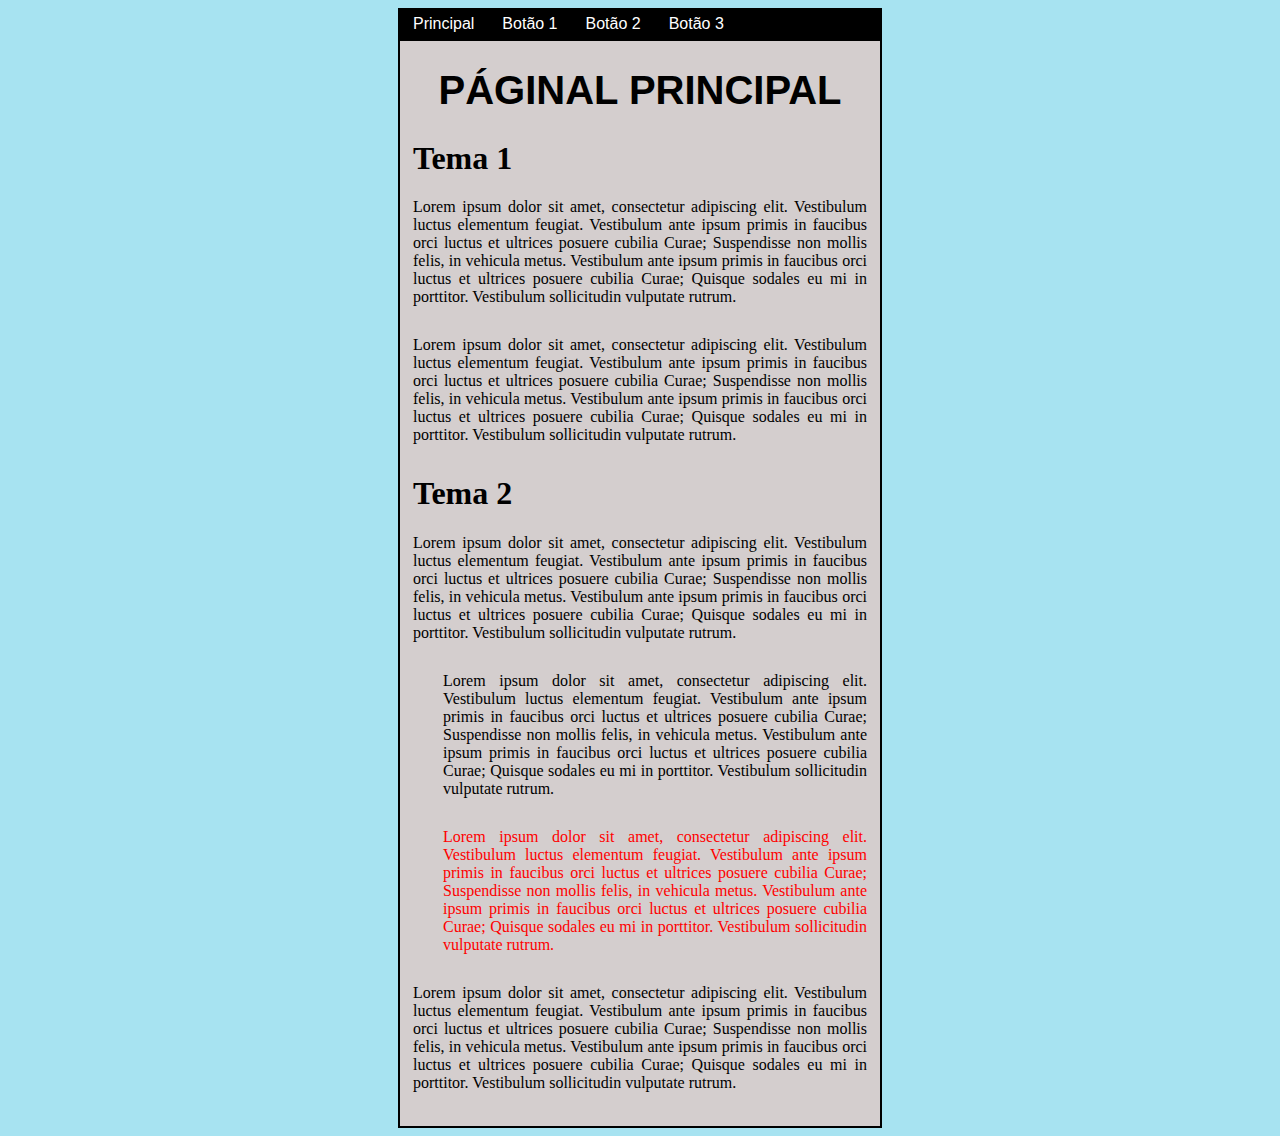
<file: ds122-css-assignment/index.html>
<!DOCTYPE html>
<html>
	<head>
		<link type="text/css" rel="stylesheet" href="css/estilo.css"/>
		<title>Result</title>
    <meta charset="utf-8" />
	</head>
	<body>
		<div id="container">
		  <div id="menu" class="preto">
		    <ul>
		      <li>Principal</li>
          <li>Botão 1</li>
          <li>Botão 2</li>
          <li>Botão 3</li>
		    </ul>
		  </div>
      <div id="header">
        <h1>Páginal Principal</h1>
      </div>
      <div id="content">
        <h1 class="subtitle">Tema 1</h1>
        <p>
          Lorem ipsum dolor sit amet, consectetur adipiscing elit. Vestibulum luctus elementum feugiat. Vestibulum ante ipsum primis in faucibus orci luctus et ultrices posuere cubilia Curae; Suspendisse non mollis felis, in vehicula metus. Vestibulum ante ipsum primis in faucibus orci luctus et ultrices posuere cubilia Curae; Quisque sodales eu mi in porttitor. Vestibulum sollicitudin vulputate rutrum.
        <p>
          Lorem ipsum dolor sit amet, consectetur adipiscing elit. Vestibulum luctus elementum feugiat. Vestibulum ante ipsum primis in faucibus orci luctus et ultrices posuere cubilia Curae; Suspendisse non mollis felis, in vehicula metus. Vestibulum ante ipsum primis in faucibus orci luctus et ultrices posuere cubilia Curae; Quisque sodales eu mi in porttitor. Vestibulum sollicitudin vulputate rutrum.
        </p>
        <h1 class="subtitle">Tema 2</h1>
        <p>
          Lorem ipsum dolor sit amet, consectetur adipiscing elit. Vestibulum luctus elementum feugiat. Vestibulum ante ipsum primis in faucibus orci luctus et ultrices posuere cubilia Curae; Suspendisse non mollis felis, in vehicula metus. Vestibulum ante ipsum primis in faucibus orci luctus et ultrices posuere cubilia Curae; Quisque sodales eu mi in porttitor. Vestibulum sollicitudin vulputate rutrum.
        </p>
        <div class="recuo">
          <p>
            Lorem ipsum dolor sit amet, consectetur adipiscing elit. Vestibulum luctus elementum feugiat. Vestibulum ante ipsum primis in faucibus orci luctus et ultrices posuere cubilia Curae; Suspendisse non mollis felis, in vehicula metus. Vestibulum ante ipsum primis in faucibus orci luctus et ultrices posuere cubilia Curae; Quisque sodales eu mi in porttitor. Vestibulum sollicitudin vulputate rutrum.
          </p>
          <p class="destaque">
            Lorem ipsum dolor sit amet, consectetur adipiscing elit. Vestibulum luctus elementum feugiat. Vestibulum ante ipsum primis in faucibus orci luctus et ultrices posuere cubilia Curae; Suspendisse non mollis felis, in vehicula metus. Vestibulum ante ipsum primis in faucibus orci luctus et ultrices posuere cubilia Curae; Quisque sodales eu mi in porttitor. Vestibulum sollicitudin vulputate rutrum.
          </p>
        </div>
        <p>
          Lorem ipsum dolor sit amet, consectetur adipiscing elit. Vestibulum luctus elementum feugiat. Vestibulum ante ipsum primis in faucibus orci luctus et ultrices posuere cubilia Curae; Suspendisse non mollis felis, in vehicula metus. Vestibulum ante ipsum primis in faucibus orci luctus et ultrices posuere cubilia Curae; Quisque sodales eu mi in porttitor. Vestibulum sollicitudin vulputate rutrum.
        </p>
      </div>
		</div>
	</body>
</html>
</file>
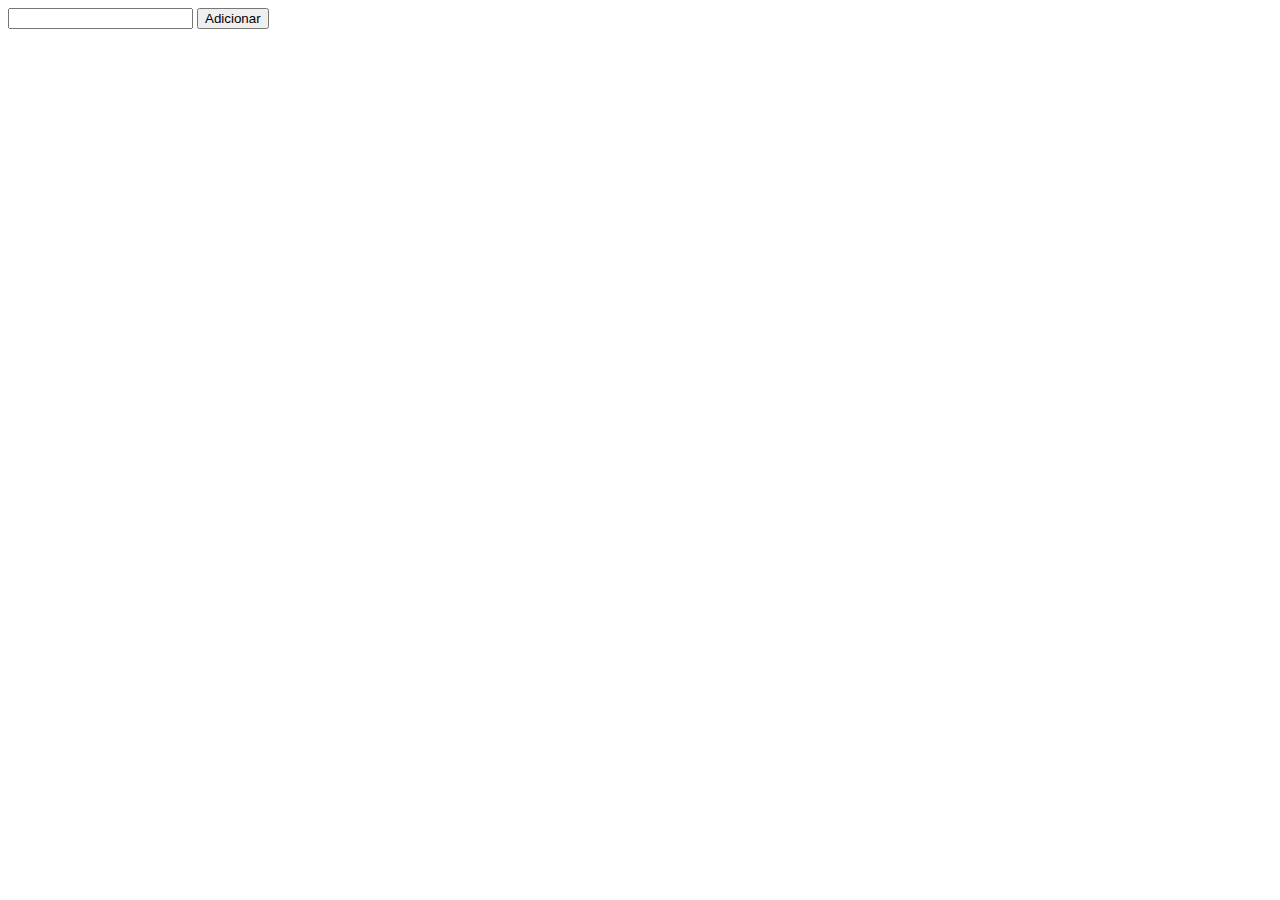
<file: ds122-dom-assignment/index.html>
<html>
<head>

</head>
<body>
    <input type='text' id='texto'>
    <input type='button' id="adicionar" value="Adicionar">
    <script src="js/exercicio.js"></script>
    <ul id='lista'></ul>
</body>
</html>
</file>
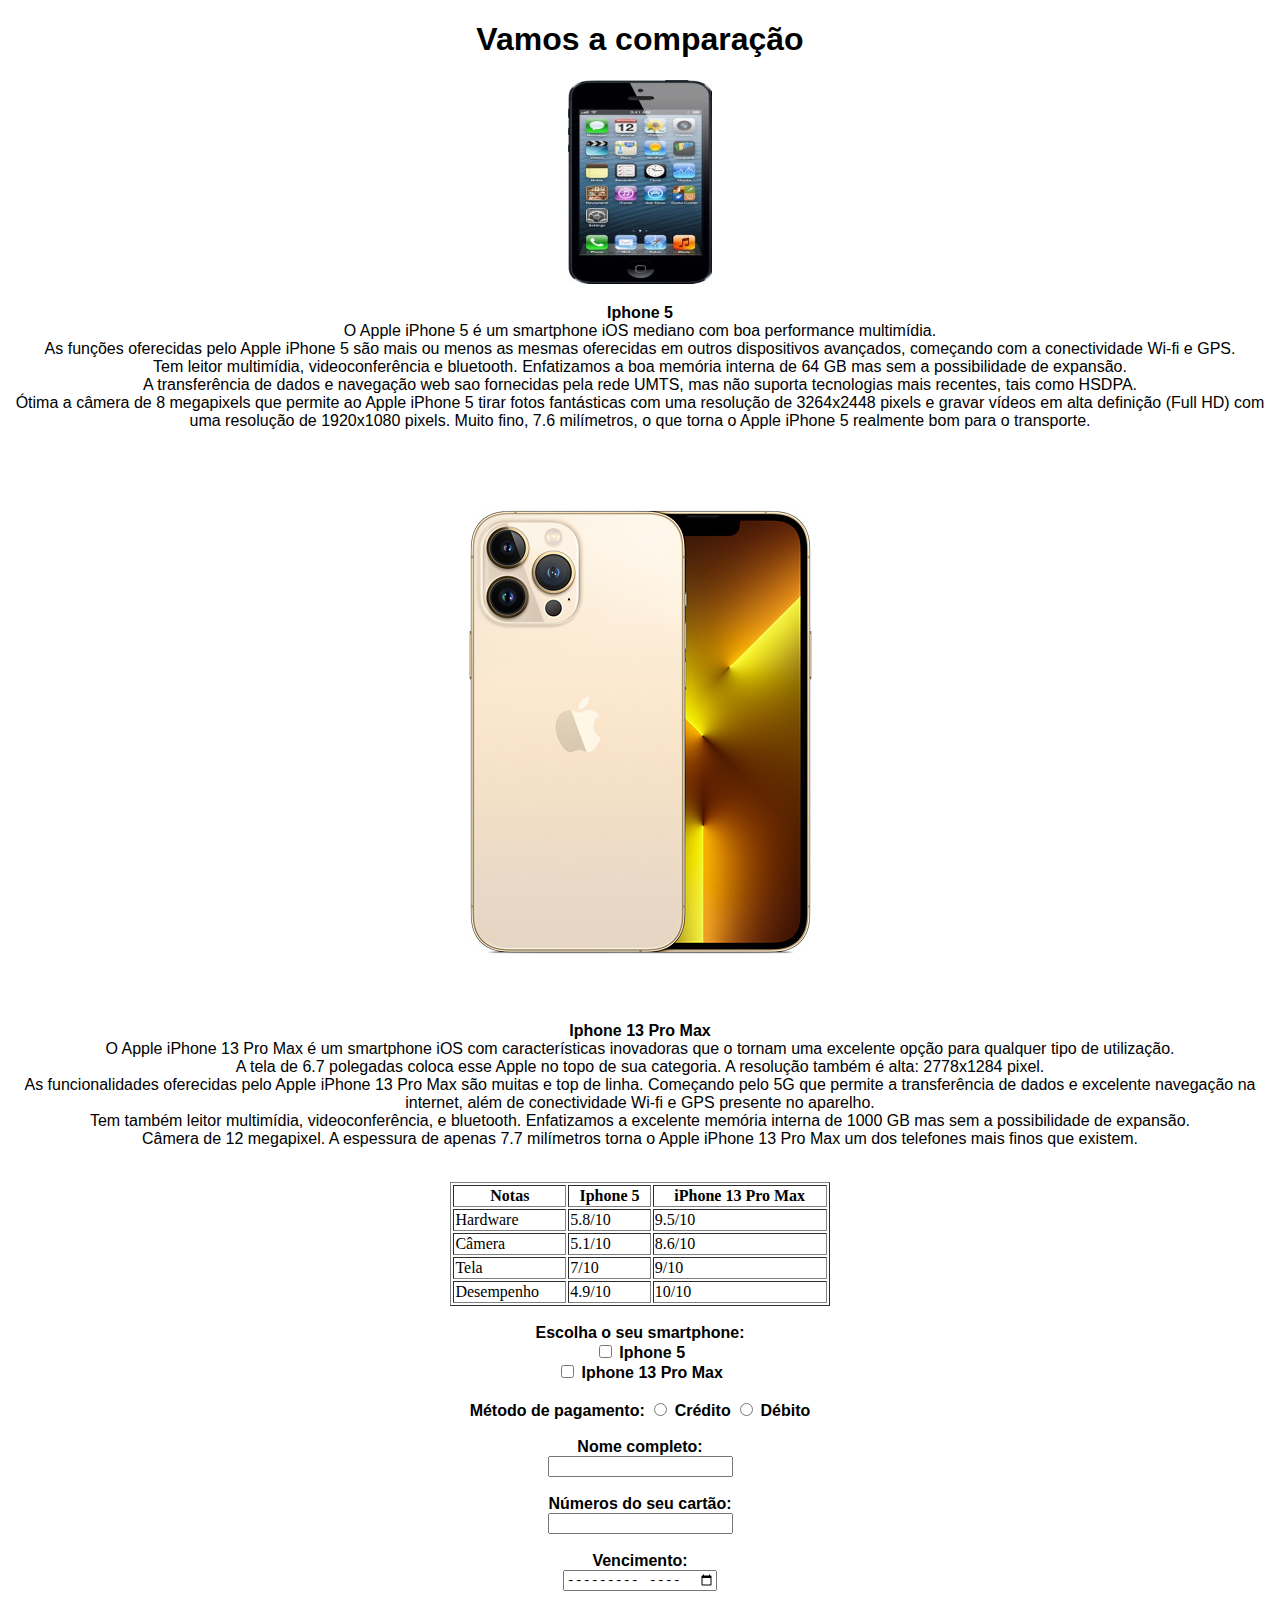
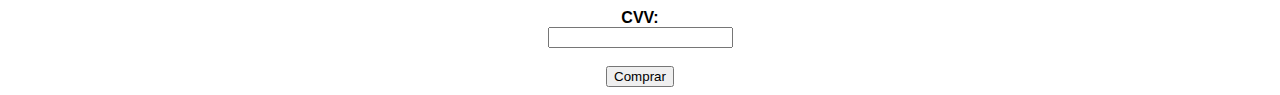
<file: ds122-html-store-assignment/index.html>
<!DOCTYPE html>
<html>
<head>
  <title>Comparando</title>
  <meta charset="utf-8">
</head>
<body>
<center>
  <h1 style="font-family: 'Segoe UI', Tahoma, Geneva, Verdana, sans-serif;">Vamos a comparação</h1>
  <img src="images/iphone5.jpg" alt="Iphone 5" style="width: 144px;height: 204px;">
  <p style="font-family: sans-serif;"> 
   <strong>Iphone 5</strong><br>
   O Apple iPhone 5 é um smartphone iOS mediano com boa performance multimídia.  <br>
   As funções oferecidas pelo Apple iPhone 5 são mais ou menos as mesmas oferecidas em outros dispositivos avançados, começando com a conectividade Wi-fi e GPS. <br>
   Tem leitor multimídia, videoconferência e bluetooth. Enfatizamos a boa memória interna de 64 GB mas sem a possibilidade de expansão. <br>
   A transferência de dados e navegação web sao fornecidas pela rede UMTS, mas não suporta tecnologias mais recentes, tais como HSDPA. <br>
   Ótima a câmera de 8 megapixels que permite ao Apple iPhone 5 tirar fotos fantásticas com uma resolução de 3264x2448 pixels e gravar vídeos em alta definição (Full HD) com uma resolução de 1920x1080 pixels. Muito fino, 7.6 milímetros, o que torna o Apple iPhone 5 realmente bom para o transporte.
  </p>
  <img src="images/iphone.jpg" alt="Iphone 13 Pro Max" style="width: 470px;height: 556px;">
  <p style="font-family: sans-serif;">
    <strong>Iphone 13 Pro Max</strong><br>
    O Apple iPhone 13 Pro Max é um smartphone iOS com características inovadoras que o tornam uma excelente opção para qualquer tipo de utilização. <br>
    A tela de 6.7 polegadas coloca esse Apple no topo de sua categoria. A resolução também é alta: 2778x1284 pixel. <br>
    As funcionalidades oferecidas pelo Apple iPhone 13 Pro Max são muitas e top de linha. Começando pelo 5G que permite a transferência de dados e excelente navegação na internet, além de conectividade Wi-fi e GPS presente no aparelho. <br>
    Tem também leitor multimídia, videoconferência, e bluetooth. Enfatizamos a excelente memória interna de 1000 GB mas sem a possibilidade de expansão. <br>
    Câmera de 12 megapixel. A espessura de apenas 7.7 milímetros torna o Apple iPhone 13 Pro Max um dos telefones mais finos que existem. <br>
  </p>
  <br>
  <table style="width:30%" border="1px">
    <tr>
      <th>Notas</th>
      <th>Iphone 5</th>
      <th>iPhone 13 Pro Max</th>
    </tr>
    <tr>
      <td>Hardware</td>
      <td>5.8/10</td>
      <td>9.5/10</td>
    </tr>
    <tr>
      <td>Câmera</td>
      <td>5.1/10</td>
      <td>8.6/10</td>
    </tr>
    <tr>
      <td>Tela</td>
      <td>7/10</td>
      <td>9/10</td>
    </tr>
    <tr>
      <td>Desempenho</td>
      <td>4.9/10</td>
      <td>10/10</td>
    </tr>
    </table>
    
    <br>

    <strong>
      <form style="font-family: sans-serif;">
        <label for="checkbox">Escolha o seu smartphone:</label> <br>
        <input type="checkbox" id="iphone5" name="iphone5" value="iphone5">
        <label for="iphone5">Iphone 5</label><br>
        <input type="checkbox" id="iPhone13" name="iPhone13" value="iPhone13">
        <label for="iPhone13">Iphone 13 Pro Max</label> <br>
        <br>
        <label for="pagamento">Método de pagamento:</label>
        <input type="radio" id="cartao" name="Cartão" value="Cartão">
        <label for="cartao">Crédito</label> 
        <input type="radio" id="cartaodeb" name="Cartãodeb" value="Cartãodeb">
        <label for="cartao">Débito</label> <br>
        <br>
        <label for="nomecompleto">Nome completo:</label><br>
        <input type="text" id="nomecompleto" name="nomecompleto"><br>
        <br>
        <label for="numcartao">Números do seu cartão:</label> <br>
        <input type="number" name="numcartao" id="numcartao"> <br>
        <br>
        <label for="venc">Vencimento:</label><br>
        <input type="month" name="venc" id="venc"><br>
        <br>
        <label for="cvv">CVV:</label><br>
        <input type="number" name="cvv" id="cvv"><br>
        <br>
        <button>Comprar</button>
      
      </form>
    </strong>





  
  
</center>

</body>
</html>
</file>
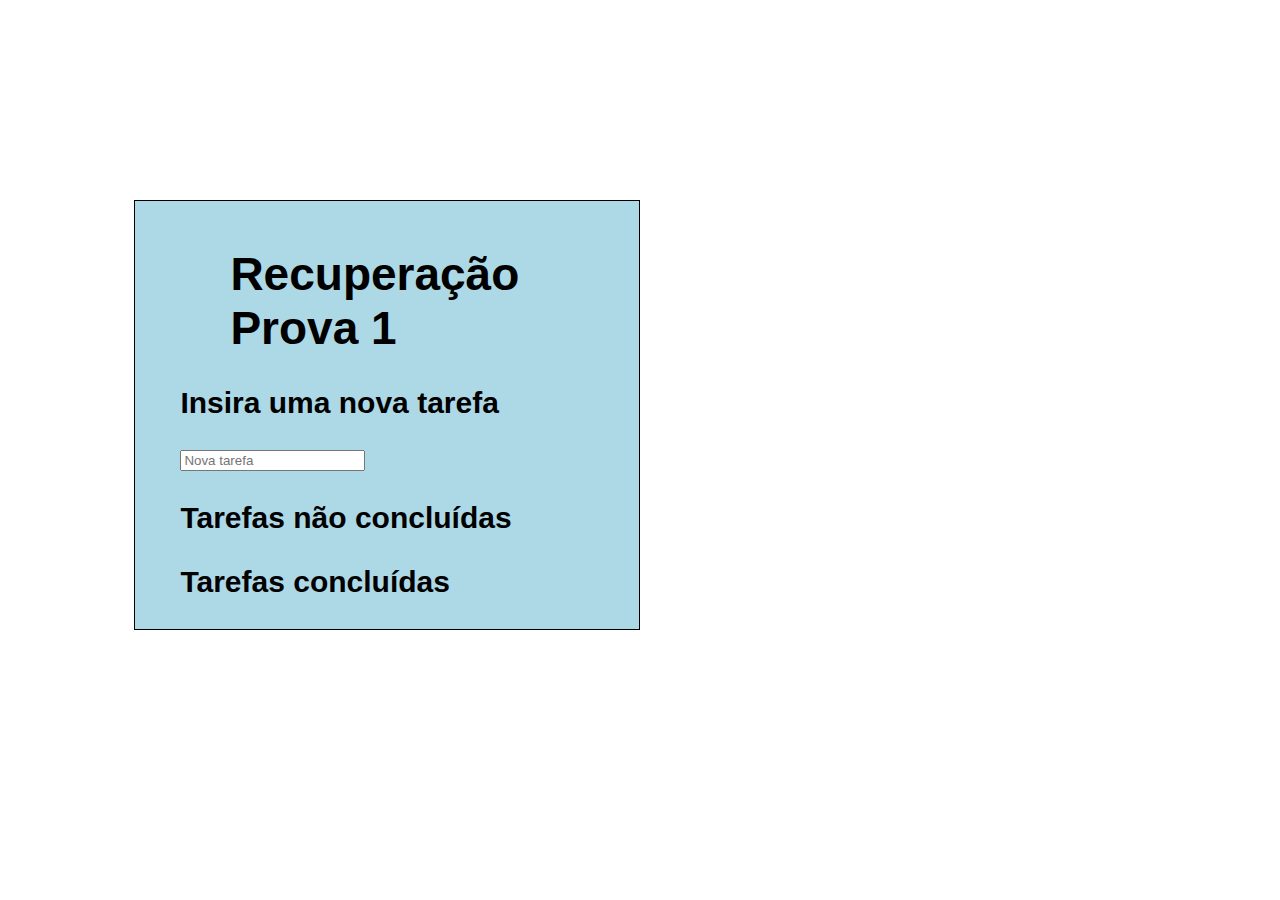
<file: ds122-jquery-assignment/index.html>
<!doctype html>
<html>
<head>
    <title>Exercício jQuery</title>
    <meta charset="utf-8">
    <link rel="stylesheet" href="css/css.css" type="text/css">
</head>
<body>
    <div class="box">
        <h1 class="titulo">Recuperação Prova 1</h1>
        <h3 class="text">Insira uma nova tarefa</h3>
    <form id="list-form">
    <input type='text' id='texto' placeholder="Nova tarefa">
    <input type='submit' id="adicionar">
    </form>
    <h3 class="text">Tarefas não concluídas</h3>
    <ul id='lista1'></ul>
    <h3 class="text">Tarefas concluídas</h3>
    <ul id='lista2'></ul>
    <script src="js/jquery-3.6.0.js"></script>
    <script src="js/exercicio.js"></script>
    </div>
</body>
</html>
</file>
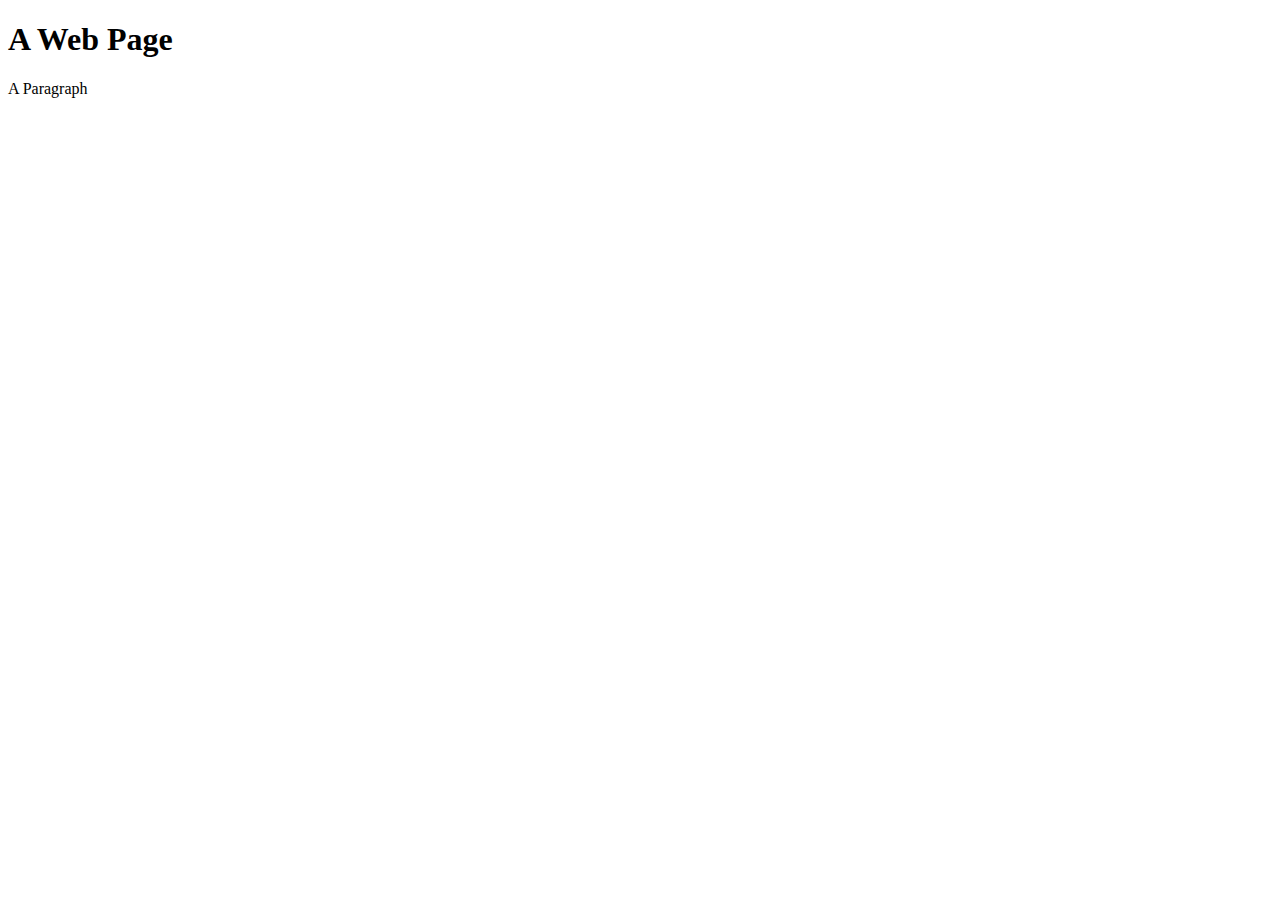
<file: ds122-js-exercises-assignment/index.html>
<!DOCTYPE html>
<html>
<head>
  <!-- TODO: Trocar o nome do arquivo abaixo! -->
  <script src="js/ex2.js"></script>
</head>

<body>
  <h1>A Web Page</h1>
  <p id="demo">A Paragraph</p>
</body>
</html>
</file>
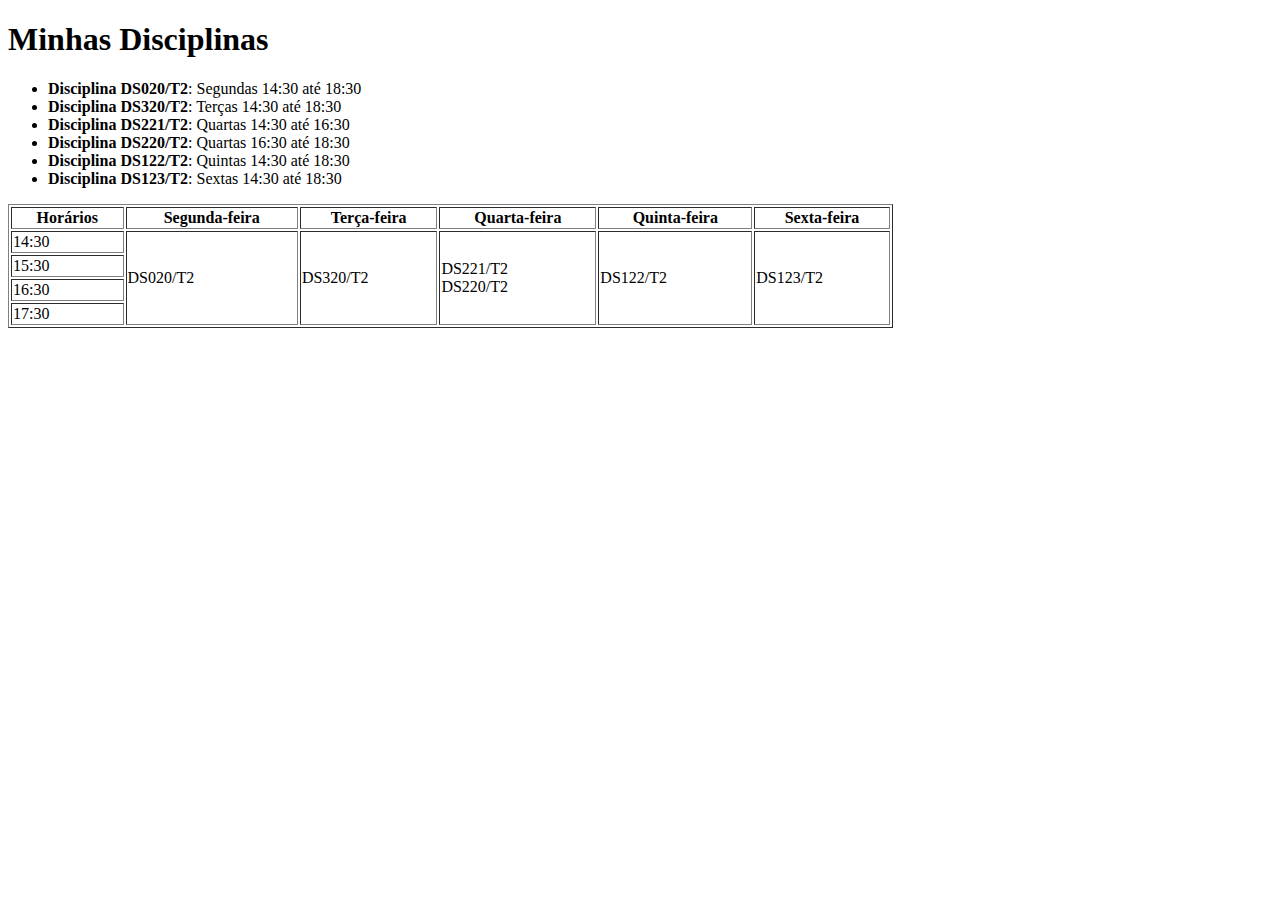
<file: ds122-html-tables-assignment/disciplinas.html>
<!DOCTYPE html>
<html>
<head>
<title>Disciplinas do Aluno Vinicius Ratzke Servelo</title>
</head>
<body>

<h1>Minhas Disciplinas</h1>

<ul>
  
  <li><strong>Disciplina DS020/T2</strong>: Segundas 14:30 até 18:30</li>
  <li><strong>Disciplina DS320/T2</strong>: Terças 14:30 até 18:30</li>
  <li><strong>Disciplina DS221/T2</strong>: Quartas 14:30 até 16:30</li>
  <li><strong>Disciplina DS220/T2</strong>: Quartas 16:30 até 18:30</li>
  <li><strong>Disciplina DS122/T2</strong>: Quintas 14:30 até 18:30</li>
  <li><strong>Disciplina DS123/T2</strong>: Sextas 14:30 até 18:30</li>
</ul>

<table style="width:70%" border="1px">
  <tr>
    <th>Horários</th>
    <th>Segunda-feira</th>
    <th>Terça-feira</th>
    <th>Quarta-feira</th>
    <th>Quinta-feira</th>
    <th>Sexta-feira</th>
    
  </tr>

  <tr>
    <td>14:30</td>
    <td rowspan="0"> DS020/T2 </td>
    <td rowspan="0"> DS320/T2 </td>
    <td rowspan="0"> DS221/T2 <br> DS220/T2 </td>
    <td rowspan="0"> DS122/T2 </td>
    <td rowspan="0"> DS123/T2 </td>

  </tr>
  <tr>
    <td>15:30</td>
  </tr>
  <tr>
    <td>16:30</td>
  </tr>
  <tr>
    <td>17:30</td>
  </tr> 

</table>
</body>
</html>
</file>
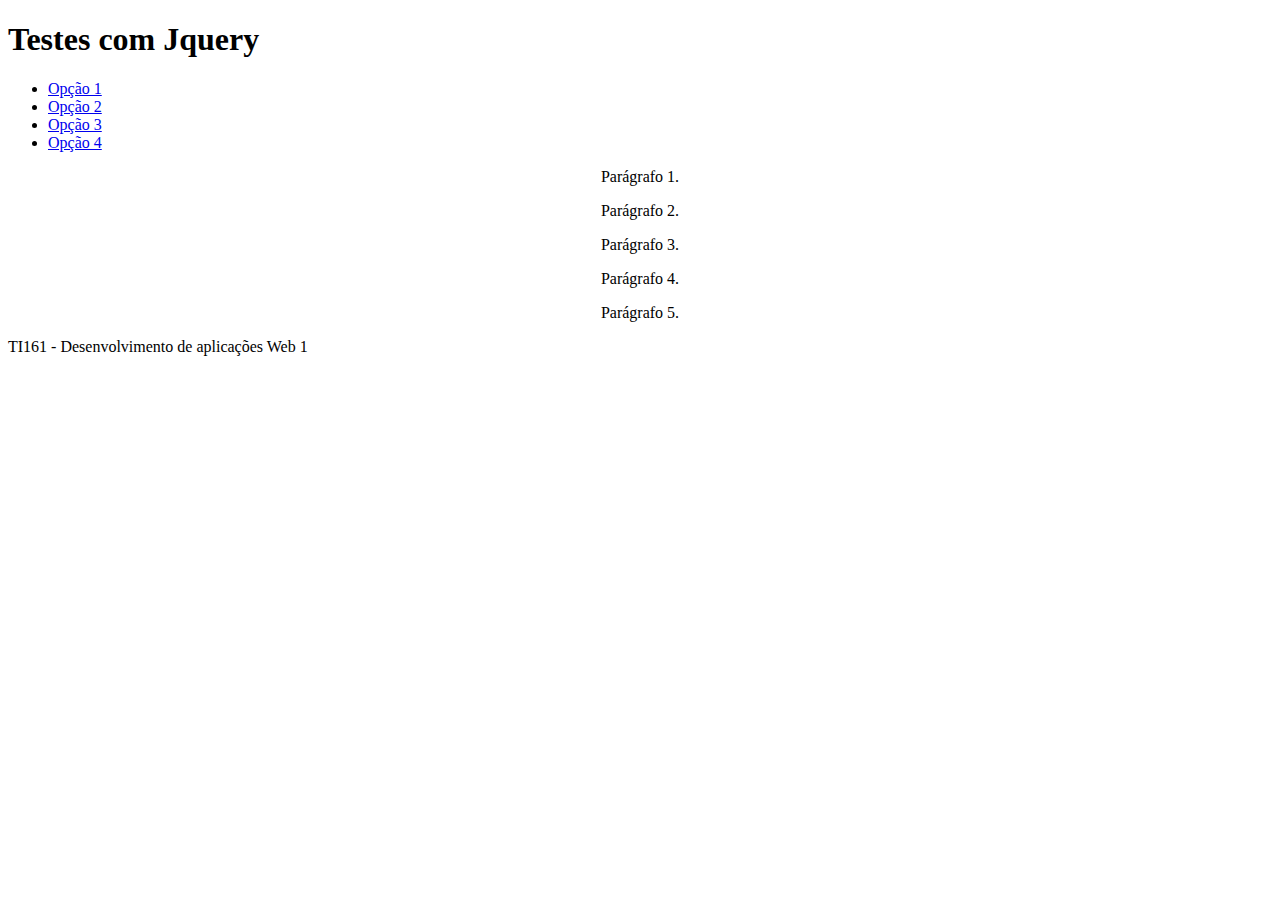
<file: ds122-jquery-example/exemplo_jquery_cdn.html>
<!DOCTYPE html>
<html>
  <head>
    <title>Exemplo Jquery com CDN</title>
    <!-- Utilizando um CDN (Content delivery network) -->
    <script src="https://ajax.googleapis.com/ajax/libs/jquery/3.1.1/jquery.min.js"></script>
    <script src="exemplo_jquery.js"></script>
  </head>

  <body>
    <header>
      <h1>Testes com Jquery</h1>
       <nav>
         <ul>
           <li><a href="#">Opção 1</a></li>
           <li><a href="#">Opção 2</a></li>
           <li><a href="#">Opção 3</a></li>
           <li><a href="#">Opção 4</a></li>
         </ul>
       </nav>
    </header>

    <section>
      <p>Parágrafo 1.</p>
      <p>Parágrafo 2.</p>
      <p>Parágrafo 3.</p>
      <p>Parágrafo 4.</p>
      <p>Parágrafo 5.</p>
    </section>

    <footer>
      <span>TI161 - Desenvolvimento de aplicações Web 1</span>
    </footer>
  </body>
</html>
</file>
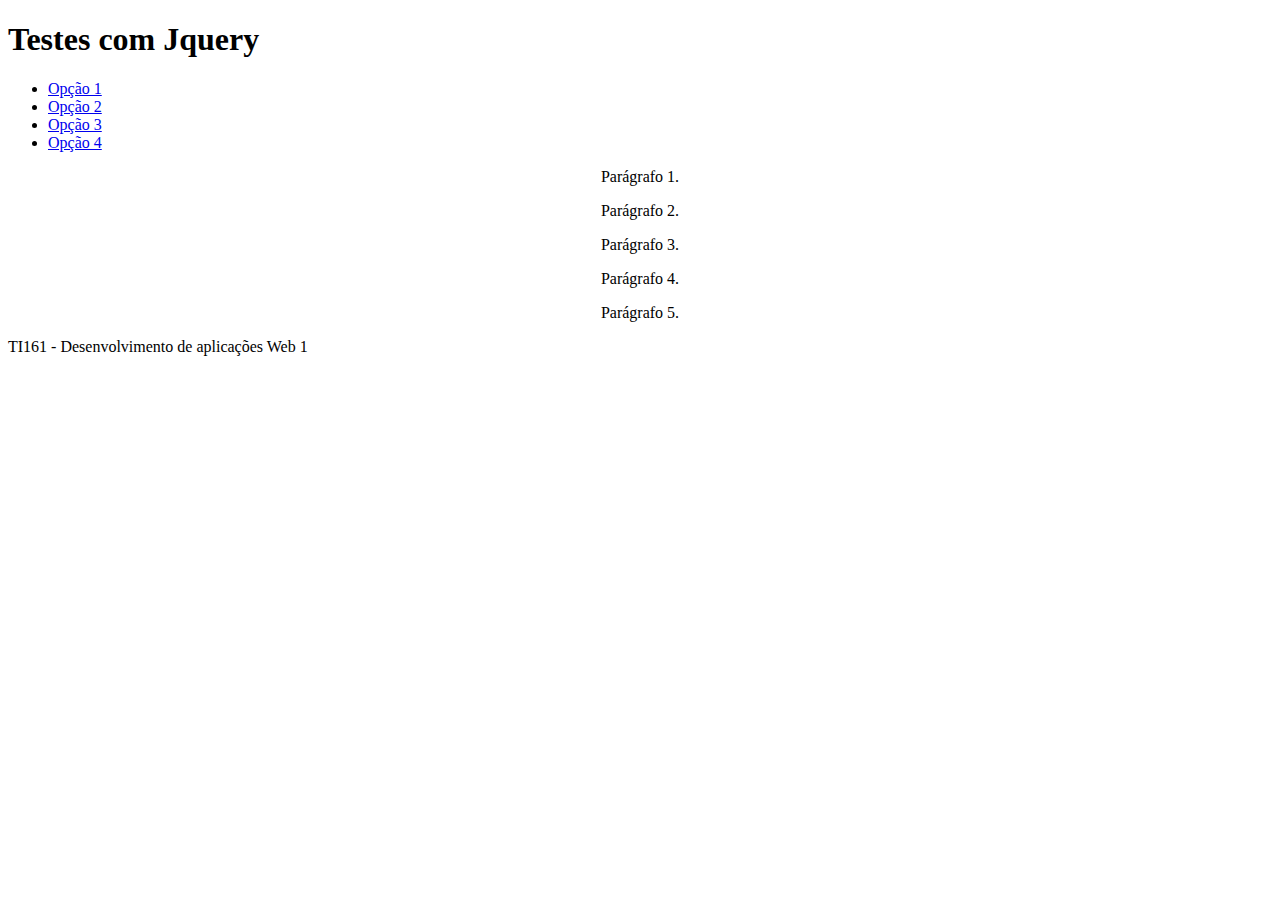
<file: ds122-jquery-example/exemplo_jquery_local.html>
<!DOCTYPE html>
<html>
  <head>
    <title>Exemplo Jquery com CDN</title>
    <!-- Utilizando um arquivo local da biblioteca jquery -->
    <script src="jquery-3.2.0.min.js"></script>
    <script src="exemplo_jquery.js"></script>
  </head>

  <body>
    <header>
      <h1>Testes com Jquery</h1>
       <nav>
         <ul>
           <li><a href="#">Opção 1</a></li>
           <li><a href="#">Opção 2</a></li>
           <li><a href="#">Opção 3</a></li>
           <li><a href="#">Opção 4</a></li>
         </ul>
       </nav>
    </header>

    <section>
      <p>Parágrafo 1.</p>
      <p>Parágrafo 2.</p>
      <p>Parágrafo 3.</p>
      <p>Parágrafo 4.</p>
      <p>Parágrafo 5.</p>
    </section>

    <footer>
      <span>TI161 - Desenvolvimento de aplicações Web 1</span>
    </footer>
  </body>
</html>
</file>
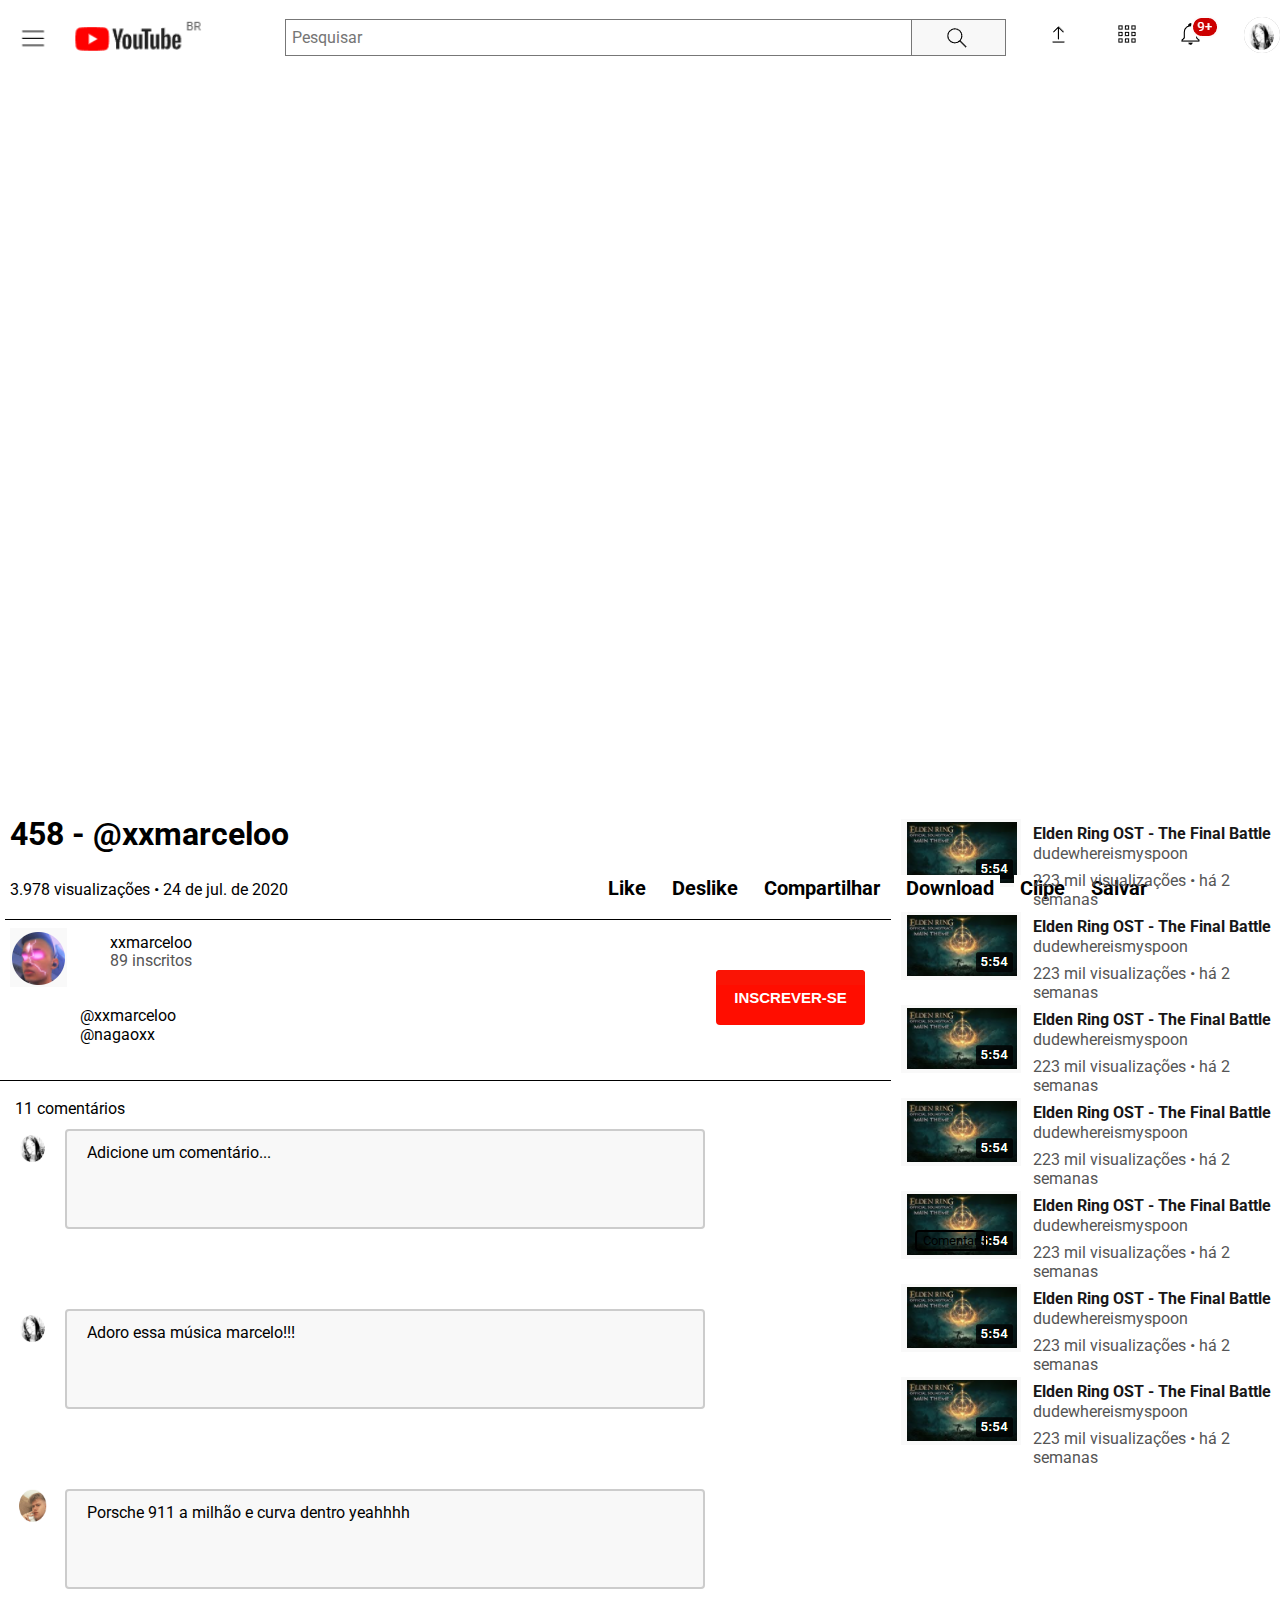
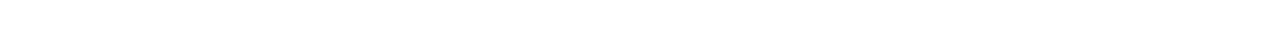
<file: ds122-youtube-assignment/ytb.html>
<!DOCTYPE html>
<html>
    
    <head>
        <title>458 - @xxmarceloo</title>
        <meta charset="utf-8">
        <link type="text/css" rel="stylesheet" href="css/estilo.css">
        <link rel="preconnect" href="https://fonts.gstatic.com">
        <link rel="stylesheet" href="https://fonts.googleapis.com/css2?family=Roboto&display=swap">
    </head>

    <body>
        <div class="header">
            <a href="https://www.youtube.com">
                <img src="img/logo-youtube.png" alt="logo do youtube" class="youtube-logo">
            </a>
            <form class="search-bar">
                <input type="search" class="search-input" placeholder="Pesquisar" aria-label="Pesquisar">
                <button type="submit" class="search-btn">
                    <img src="img/magnify.png">
                </button>
            </form>

        <div class="menu-icons">
            <a href="#">
                <img src="img/upload video.png" alt="upload video">
            </a>
            <a href="#">
                <img src="img/apps.png" alt="apps">
            </a>
            <a href="#">
                <img src="img/notifi.png" alt="notificações">
            </a>
            <a href="#">
                <img class="menu-channel-icon" src="img/canal.png" alt="Seu canal">
            </a>
        </div>
        </div>

        <div class="content">
            <div class="video-principal">
                <iframe width="100%" height="800" src="https://www.youtube.com/embed/zsVrY_7pRYs" title="YouTube video player" frameborder="0" 
                allow="accelerometer; autoplay; clipboard-write; encrypted-media; gyroscope; picture-in-picture" allowfullscreen></iframe>
            </div>

            <div class="esq">
            <div class="descrição-video">
                <h1>458 - @xxmarceloo</h1>
                <span>3.978 visualizações</span>
                •
                <span>24 de jul. de 2020</span>
                <button class="biobtn">Like</button>
                <button class="biobtn">Deslike</button>
                <button class="biobtn">Compartilhar</button>
                <button class="biobtn">Download</button>
                <button class="biobtn">Clipe</button>
                <button class="biobtn">Salvar</button>
                 <hr class="hr1">
                 <a href="https://www.youtube.com/channel/UC4oaxwlpLSATqx9KEFjynPw">
                    <img class="xxmarcelo-icon" src="img/cg.jpg.png" ></a>
                    <a href="#" class="xxmarceloo-name" id="xxmarceloo-name">xxmarceloo</a>
                    <div class="video-metadata" id="xxmarceloo-meta">
                        <span>89 inscritos</span>
                    </div>
                    <p class="bio">
                        @xxmarceloo
                        <br>
                        @nagaoxx
                    </p>
            </div>

            <hr class="hr2">
            <div class="comentarios">
                <span class="quanti">11 comentários</span>
                <img class="coment-pic" src="img/canal.png">
                <form>
                <textarea name="comentario" id="comentario" cols="30" rows="10">Adicione um comentário...</textarea>
                <button class="coment-button">Comentar</button>
                </form>
                <img class="coment-pic" src="img/canal.png">
                <form>
                <textarea name="comentario" id="comentario" cols="30" rows="10">Adoro essa música marcelo!!!</textarea>
                </form>
                <img class="coment-pic" src="img/leo.png">
                <form>
                <textarea name="comentario" id="comentario" cols="30" rows="10">Porsche 911 a milhão e curva dentro yeahhhh</textarea>
                </form>
            </div>
        </div>
            <div class="dir">
                <button class="red-button">INSCREVER-SE</button>
            <div class="video-section">
                <div class="video-container">
                    <a href="https://www.youtube.com/watch?v=fi0NxuDUuv4" class="thumbnail" data-duration="7:36">
                        <img class="thumbnail-image" src="img/eldas.png">
                    </a>
                    
                    <div class="video-bottom-section">
                        <div class="video-details">
                            <a href="#" class="video-title">Elden Ring OST - The Final Battle</a>
    
                            <a href="#" class="video-channel-name">dudewhereismyspoon</a>
                            <div class="video-metadata">
                                <span>223 mil visualizações</span>
                                •
                                <span>há 2 semanas</span>
                            </div>
                        </div>
                    </div>

                </div>

                <div class="video-section">
                    <div class="video-container">
                        <a href="https://www.youtube.com/watch?v=fi0NxuDUuv4" class="thumbnail" data-duration="7:36">
                            <img class="thumbnail-image" src="img/eldas.png">
                        </a>
                        
                        <div class="video-bottom-section">
                            <div class="video-details">
                                <a href="#" class="video-title">Elden Ring OST - The Final Battle</a>
        
                                <a href="#" class="video-channel-name">dudewhereismyspoon</a>
                                <div class="video-metadata">
                                    <span>223 mil visualizações</span>
                                    •
                                    <span>há 2 semanas</span>
                                </div>
                            </div>
                        </div>
    
                    </div>

                    <div class="video-section">
                        <div class="video-container">
                            <a href="https://www.youtube.com/watch?v=fi0NxuDUuv4" class="thumbnail" data-duration="7:36">
                                <img class="thumbnail-image" src="img/eldas.png">
                            </a>
                            
                            <div class="video-bottom-section">
                                <div class="video-details">
                                    <a href="#" class="video-title">Elden Ring OST - The Final Battle</a>
            
                                    <a href="#" class="video-channel-name">dudewhereismyspoon</a>
                                    <div class="video-metadata">
                                        <span>223 mil visualizações</span>
                                        •
                                        <span>há 2 semanas</span>
                                    </div>
                                </div>
                            </div>
        
                        </div>

                        <div class="video-section">
                            <div class="video-container">
                                <a href="https://www.youtube.com/watch?v=fi0NxuDUuv4" class="thumbnail" data-duration="7:36">
                                    <img class="thumbnail-image" src="img/eldas.png">
                                </a>
                                
                                <div class="video-bottom-section">
                                    <div class="video-details">
                                        <a href="#" class="video-title">Elden Ring OST - The Final Battle</a>
                
                                        <a href="#" class="video-channel-name">dudewhereismyspoon</a>
                                        <div class="video-metadata">
                                            <span>223 mil visualizações</span>
                                            •
                                            <span>há 2 semanas</span>
                                        </div>
                                    </div>
                                </div>
            
                            </div>

                            <div class="video-section">
                                <div class="video-container">
                                    <a href="https://www.youtube.com/watch?v=fi0NxuDUuv4" class="thumbnail" data-duration="7:36">
                                        <img class="thumbnail-image" src="img/eldas.png">
                                    </a>
                                    
                                    <div class="video-bottom-section">
                                        <div class="video-details">
                                            <a href="#" class="video-title">Elden Ring OST - The Final Battle</a>
                    
                                            <a href="#" class="video-channel-name">dudewhereismyspoon</a>
                                            <div class="video-metadata">
                                                <span>223 mil visualizações</span>
                                                •
                                                <span>há 2 semanas</span>
                                            </div>
                                        </div>
                                    </div>
                
                                </div>

                                <div class="video-container">
                                    <a href="https://www.youtube.com/watch?v=fi0NxuDUuv4" class="thumbnail" data-duration="7:36">
                                        <img class="thumbnail-image" src="img/eldas.png">
                                    </a>
                                    
                                    <div class="video-bottom-section">
                                        <div class="video-details">
                                            <a href="#" class="video-title">Elden Ring OST - The Final Battle</a>
                    
                                            <a href="#" class="video-channel-name">dudewhereismyspoon</a>
                                            <div class="video-metadata">
                                                <span>223 mil visualizações</span>
                                                •
                                                <span>há 2 semanas</span>
                                            </div>
                                        </div>
                                    </div>
                
                                </div>

                                <div class="video-container">
                                    <a href="https://www.youtube.com/watch?v=fi0NxuDUuv4" class="thumbnail" data-duration="7:36">
                                        <img class="thumbnail-image" src="img/eldas.png">
                                    </a>
                                    
                                    <div class="video-bottom-section">
                                        <div class="video-details">
                                            <a href="#" class="video-title">Elden Ring OST - The Final Battle</a>
                    
                                            <a href="#" class="video-channel-name">dudewhereismyspoon</a>
                                            <div class="video-metadata">
                                                <span>223 mil visualizações</span>
                                                •
                                                <span>há 2 semanas</span>
                                            </div>
                                        </div>
                                    </div>
                
                                </div>
                

            </div>
        </div>
        </div>
    </body>


</html>
</file>
<file: ds122-css-assignment/css/estilo.css>
body{
    background-color: rgb(167, 227, 241);
}
#menu ul{
    background-color: black;
    color: rgb(255, 255, 255);
    display: flex;
    margin-top: 0px;
    margin-bottom: 10px;
}

.preto ul li{
    list-style-type: none;
    padding-right: 55px;
    padding-bottom: 8px;
    padding-top: 5px;   
    text-align: left;
    font-size: 16px;
    margin-left: -27px;
    font-family: Arial, Helvetica, sans-serif
}

#container{
    background-color: rgb(212, 206, 206);
    margin: auto;
    width: 480px;
    height: auto;
    border:black solid 2px;


}

#header{
    color: black;
    text-align: center;
    font-size: 20px;
    text-transform: uppercase;
    font-family: sans-serif;
    margin-top: 10px;
    font-weight: bold;

}

#content{
    text-align: justify;
    margin-left: 13px;
    margin-right: 13px;
    padding-bottom: 8px;

}
.subtitle{
    font-family: serif;

}

p {
    margin-top: 20px;
    padding-bottom: 10px;
}

.recuo{
    margin-left: 30px;

}

.destaque{
    color: red;
    
}
</file>
<file: ds122-jquery-assignment/css/css.css>
.box{
    background-color: lightblue;
    border: 1px solid black;
    padding-left: 45px;
    margin-left: 10%;
    margin-right: 50%;
    margin-top: 200px;
}

.titulo{
    font-size: 46px;
    font-weight: bolder;
    font-family: Arial, Helvetica, sans-serif;
    padding-left: 50px;
    padding-top: 15px;
}

.text{
    font-size: 30px;
    font-weight: bolder;
    font-family:Arial, Helvetica, sans-serif;
}

#adicionar{
    visibility: hidden;
}

li{
    font-size: 20px;
    font-family: Arial, Helvetica, sans-serif;
}
</file>
<file: ds122-youtube-assignment/css/estilo.css>
*{
    font-family: Roboto, Arial;
    border: 1px;
}
body{
    margin: 0;
}

.header{
    background-color: white;
    position: fixed;
    width: 100%;
    display: flex;
    justify-content: space-between;
    align-items:center;
}

.youtube-logo{
    margin-top: 10px;
    margin-left: 10px;
    height: 60px;

}

.search-bar{
    display: flex;
    flex-grow: 1;
    margin: 0 2rem 0 4rem;
}

.search-input{
    width: 100%;
    font-size: inherit;
    padding: .4rem;
    border: 1px solid #777;
    border-top-right-radius: 0;
    border-bottom-right-radius: 0;
}

.search-btn{
    display: flex;
    align-items: center;
    padding: 0 1.25rem;
    border: 1px solid #777;
    background-color: #f8f8f8;
    border-left: none;
    border-top-left-radius: 0;
    border-bottom-left-radius: 0;
    cursor: pointer;
}

.search-btn:hover{
    background-color: #f0f0f0;
}

.menu-icons{
    display: grid;
    grid-template-columns:repeat(4, auto);
    align-items: center;
    gap: 1.5rem;
}

.menu-channel-icon{
    border-radius: 50%;
    width: 36px;
    height: 36px;
    background-color: #aaa;
}

.esq{
    width: 70%;
    float: left;
}
.dir{
    width: 30%;
    float: right;
}

.video-section{
    display: inline-block;
}

.video-section:first-child{
    border-top: none;
}

.video-container{
    margin-bottom: 10px;
    display: flex;
}

.thumbnail{
    margin-top: 15px;
    margin-left: 5px;
    display: flex;
    flex-direction: column;
}

.video-details{
    background: none;
    display: flex;
    flex-direction: column;
    position: absolute;
    margin-top: 15px;
    margin-left: 12px;
}

.video-channel-name{
    margin-top: 25px;
    position: absolute;
    text-decoration: none;
    transition: color 150ms;
}

.video-title{
    margin-top: 5px;
    position: absolute;
    display: inline-block;
    font-size: 1rem;
    font-weight: bold;
    text-decoration: none;
    color: rgb(24, 23, 23);
}

.video-metadata{
    margin-top: 52px;
}

.video-channel-name:hover{
    color: #111;
}

.video-channel-name, .video-metadata{
    color: #555;
}

.video-section-title-close{
    border: none;
    background: none;
    padding: 0;
    font-size: 2rem;
    color: #555;
    cursor: pointer;
}

.descrição-video{
    margin-top: -25px;
    padding-left: 10px;
    padding-top: 15px;
}

.descrição-video span{
    margin-left: 0px;
}
.descrição-video button{
    position: relative;
    left: 300px;
    margin-left: 10px;
    margin-bottom: 10px;
}

.hr1{
    border: 0;
    border-top: 1px solid black;
    width: 100%;
    margin-left: -5px;
}

.xxmarceloo-name{
    text-decoration: none;
    transition: color 150ms;
    margin-left: 43px;
    margin-top: 5px;
    position:absolute;
    color: black;
}

.xxmarceloo-icon{
    margin-top: 15px;
    border-radius: 50%;
    width: 75px;
    height: 75px;

}

#xxmarceloo-meta{
    margin-left: 100px;
    margin-top: -40px;
}


.red-button {
    position: absolute;
    margin-left: -180px;
    margin-right: 30px;
    top: 970px;
    font-size:15px;
    font-family:Arial;
    width:149px;
    height:55px;
    border-width:1px;
    color:rgba(255, 255, 255, 1);
    border-color:#ffffff;
    font-weight:bold;
    border-top-left-radius:4px;
    border-top-right-radius:4px;
    border-bottom-left-radius:4px;
    border-bottom-right-radius:4px;
    box-shadow:inset 0px 39px 0px -24px rgba(250, 20, 5, 1);
    text-shadow:inset 0px 1px 0px rgba(250, 20, 2, 1);
    background:rgba(255, 13, 0, 1);
    cursor: pointer;
  }

.bio{
    position: absolute;
    top: 990px;
    left: 80px;
}

.hr2{
    border: 0;
    border-top: 1px solid black;
    width: 100%;
    margin-top: 110px;
    margin-left: -5px;
}

textarea {
    position: absolute;
    margin-left: 65px;
    margin-top: -140px;
    width: 50%;
    height: 100px;
    padding: 12px 20px;
    box-sizing: border-box;
    border: 2px solid #ccc;
    border-radius: 4px;
    background-color: #f8f8f8;
    font-size: 16px;
    resize: none;
  }

.coment-pic{
    margin-top: 40px;
    margin-left: 15px;
    margin-right: .75rem;
    border-radius: 50%;
    width: 36px;
    height: 36px;
    margin-bottom: 100px;  
}

.quanti{
    position: absolute;
    margin-top: 10px;
    margin-left: 15px;
}

.coment-button{
    position: absolute;
    left: 915px;
    top: 1230px;
    box-sizing: border-box;
    border: 2px solid rgb(0, 0, 0);
    border-radius: 4px;
    background-color: #0000004f;
    cursor: pointer;
}

.biobtn{
    font-size: 20px;
    font-weight: bold;
    background-color: white;
    size: 15px;
    cursor: pointer;
}
</file>
